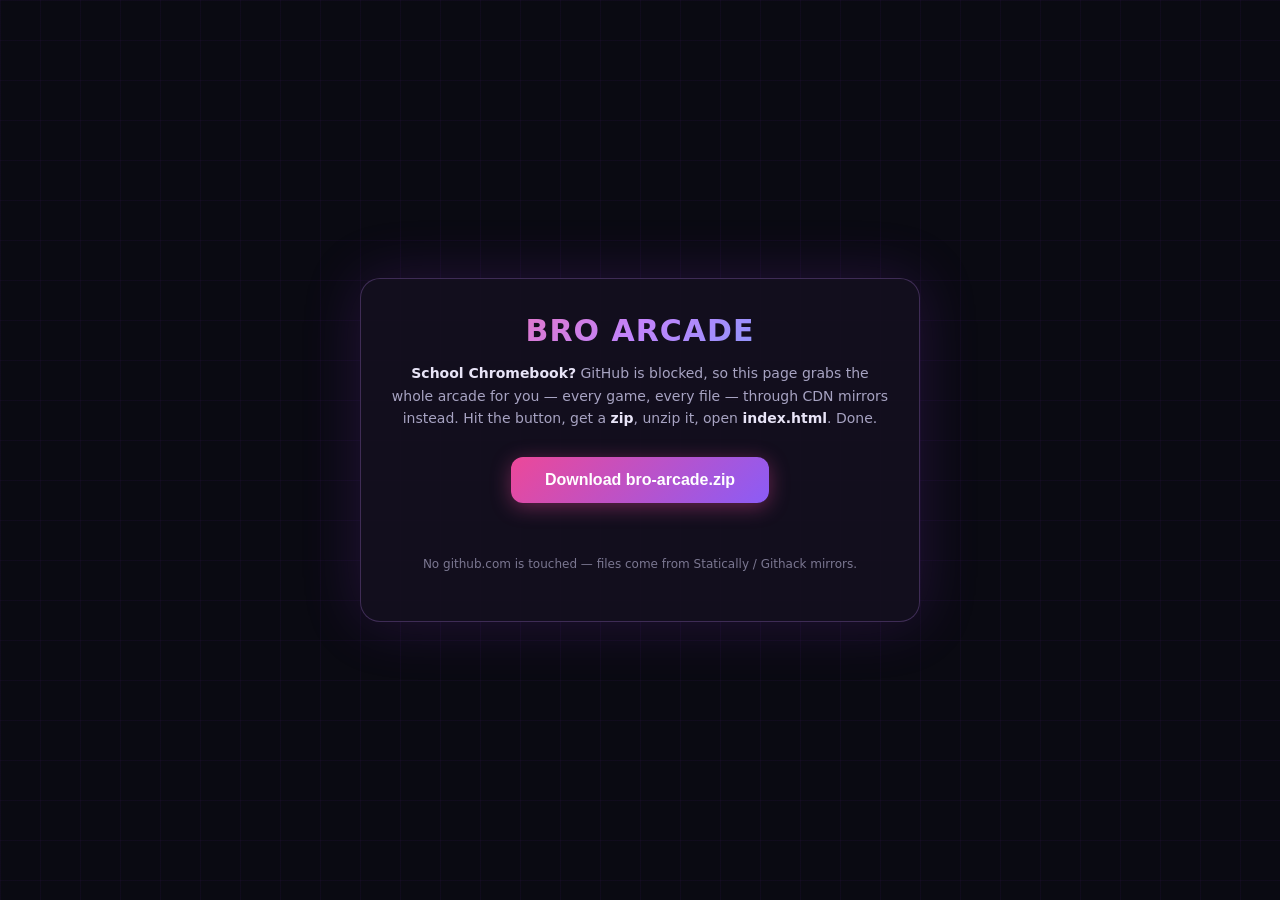
<file: download.html>
<!DOCTYPE html>
<html lang="en">
<head>
<meta charset="utf-8">
<meta name="viewport" content="width=device-width, initial-scale=1">
<title>Get Bro Arcade — no GitHub needed</title>
<style>
  * { box-sizing: border-box; }
  body {
    margin: 0; min-height: 100vh; display: flex; align-items: center; justify-content: center;
    background: #0a0a12; color: #f2f0fa; font-family: 'Segoe UI', system-ui, sans-serif;
    background-image:
      linear-gradient(rgba(147,51,234,0.05) 1px, transparent 1px),
      linear-gradient(90deg, rgba(147,51,234,0.05) 1px, transparent 1px);
    background-size: 40px 40px;
    padding: 24px;
  }
  .card {
    width: min(560px, 94vw); background: rgba(20,16,31,0.92);
    border: 1px solid rgba(192,132,252,0.25); border-radius: 20px;
    padding: 34px 30px; text-align: center;
    box-shadow: 0 0 60px rgba(147,51,234,0.18);
  }
  h1 { margin: 0 0 6px; font-size: 30px; letter-spacing: 1px;
    background: linear-gradient(135deg, #ff6b9d, #c084fc, #60a5fa);
    -webkit-background-clip: text; background-clip: text; color: transparent; }
  p { color: #a7a3c2; font-size: 14px; line-height: 1.6; }
  p b { color: #e8e4f7; }
  .btn {
    display: inline-block; margin-top: 14px; padding: 14px 34px; font-size: 16px; font-weight: 800;
    color: #fff; background: linear-gradient(135deg, #ec4899, #8b5cf6); border: 0; border-radius: 12px;
    cursor: pointer; box-shadow: 0 4px 20px rgba(236,72,153,0.4);
  }
  .btn:disabled { opacity: 0.5; cursor: wait; }
  .bar { height: 10px; background: rgba(255,255,255,0.08); border-radius: 99px; margin-top: 22px; overflow: hidden; display: none; }
  .bar > div { height: 100%; width: 0%; background: linear-gradient(90deg, #ec4899, #8b5cf6); border-radius: 99px; transition: width 0.2s; }
  #status { margin-top: 14px; font-size: 13px; color: #a7a3c2; min-height: 20px; }
  #status b { color: #e8e4f7; }
  .files { text-align: left; margin-top: 16px; max-height: 220px; overflow-y: auto; display: none;
    background: rgba(0,0,0,0.3); border-radius: 10px; padding: 12px 16px; font-size: 13px; }
  .files a { color: #c084fc; text-decoration: none; display: block; padding: 3px 0; }
  .tiny { margin-top: 18px; font-size: 12px; opacity: 0.7; }
</style>
</head>
<body>
<div class="card">
  <h1>BRO ARCADE</h1>
  <p><b>School Chromebook?</b> GitHub is blocked, so this page grabs the whole
  arcade for you — every game, every file — through CDN mirrors instead.
  Hit the button, get a <b>zip</b>, unzip it, open <b>index.html</b>. Done.</p>
  <button class="btn" id="dl">Download bro-arcade.zip</button>
  <div class="bar" id="bar"><div id="fill"></div></div>
  <div id="status"></div>
  <div class="files" id="files"></div>
  <p class="tiny">No github.com is touched — files come from Statically / Githack mirrors.</p>
</div>

<script>
(function () {
  'use strict';
  var REPO = { user: 'MonkeOnYT-glitch', repo: 'bro-arcade', branch: 'main' };
  var TIMEOUT = 15000;

  var PROXIES = [
    function (u) { return 'https://api.allorigins.win/raw?url=' + encodeURIComponent(u); },
    function (u) { return 'https://api.codetabs.com/v1/proxy?quest=' + encodeURIComponent(u); },
    function (u) { return 'https://corsproxy.io/?url=' + encodeURIComponent(u); }
  ];
  function mirrorUrls(path) {
    return [
      'https://cdn.statically.io/gh/' + REPO.user + '/' + REPO.repo + '/' + REPO.branch + '/' + path,
      'https://raw.githack.com/' + REPO.user + '/' + REPO.repo + '/' + REPO.branch + '/' + path
    ];
  }
  var JSZIP_URLS = [
    'https://cdn.statically.io/npm/jszip@3.10.1/dist/jszip.min.js',
    'https://cdn.jsdelivr.net/npm/jszip@3.10.1/dist/jszip.min.js',
    'https://unpkg.com/jszip@3.10.1/dist/jszip.min.js'
  ];

  var statusEl = document.getElementById('status');
  var fillEl = document.getElementById('fill');
  var barEl = document.getElementById('bar');
  function status(html) { statusEl.innerHTML = html; }
  function progress(done, total) {
    barEl.style.display = 'block';
    fillEl.style.width = (total ? (done / total * 100) : 0) + '%';
  }

  function fetchTimeout(url, ms) {
    var ctrl = new AbortController();
    var t = setTimeout(function () { ctrl.abort(); }, ms || TIMEOUT);
    return fetch(url, { signal: ctrl.signal }).then(
      function (r) { clearTimeout(t); return r; },
      function (e) { clearTimeout(t); throw e; });
  }

  function loadJsZip() {
    if (window.JSZip) return Promise.resolve();
    var chain = Promise.resolve();
    JSZIP_URLS.forEach(function (src) {
      chain = chain.then(function () {
        if (window.JSZip) return;
        return new Promise(function (resolve) {
          var s = document.createElement('script');
          s.src = src;
          s.onload = function () { resolve(); };
          s.onerror = function () { s.remove(); resolve(); };
          document.head.appendChild(s);
          setTimeout(resolve, 12000);
        });
      });
    });
    return chain.then(function () { return !!window.JSZip; });
  }

  function getTree() {
    var api = 'https://api.github.com/repos/' + REPO.user + '/' + REPO.repo +
      '/git/trees/' + REPO.branch + '?recursive=1';
    var chain = Promise.resolve(null);
    PROXIES.forEach(function (wrap) {
      chain = chain.then(function (found) {
        if (found) return found;
        return fetchTimeout(wrap(api)).then(function (r) {
          if (!r.ok) throw new Error('http ' + r.status);
          return r.json();
        }).then(function (j) {
          var files = (j.tree || []).filter(function (e) { return e.type === 'blob'; });
          return files.length ? files : null;
        }).catch(function () { return null; });
      });
    });
    return chain;
  }

  function fetchFile(path) {
    var urls = mirrorUrls(path);
    var chain = Promise.resolve(null);
    urls.forEach(function (u) {
      chain = chain.then(function (found) {
        if (found) return found;
        return fetchTimeout(u).then(function (r) {
          if (!r.ok) throw new Error('http ' + r.status);
          return r.arrayBuffer();
        }).catch(function () { return null; });
      });
    });
    return chain;
  }

  function showFileLinks(files) {
    var box = document.getElementById('files');
    box.style.display = 'block';
    box.innerHTML = '';
    files.forEach(function (f) {
      var a = document.createElement('a');
      a.href = mirrorUrls(f.path)[0];
      a.textContent = '⬇ ' + f.path;
      a.download = f.path.split('/').pop();
      box.appendChild(a);
    });
    status('Zip library was blocked too — grab the files <b>one by one</b> below. ' +
      'Keep the folder structure when you save them.');
  }

  document.getElementById('dl').addEventListener('click', function () {
    var btn = this;
    btn.disabled = true;
    status('Listing files…');
    progress(0, 1);
    getTree().then(function (files) {
      if (!files) {
        status('Couldn\'t reach the file list from here. Try another network.');
        btn.disabled = false;
        return;
      }
      status('Found <b>' + files.length + '</b> files. Downloading…');
      loadJsZip().then(function (hasZip) {
        if (!hasZip) { showFileLinks(files); btn.disabled = false; return; }
        var zip = new JSZip();
        var done = 0, failed = [];
        var queue = files.slice();
        function worker() {
          var f = queue.shift();
          if (!f) return Promise.resolve();
          return fetchFile(f.path).then(function (buf) {
            if (buf) zip.file(f.path, buf);
            else failed.push(f.path);
            done++;
            progress(done, files.length);
            status('Downloaded <b>' + done + '</b> / ' + files.length + ' files…');
          }).then(worker);
        }
        var workers = [];
        for (var i = 0; i < 6; i++) workers.push(worker());
        Promise.all(workers).then(function () {
          if (failed.length) {
            status('Skipped <b>' + failed.length + '</b> files (mirror hiccup): ' +
              failed.slice(0, 5).join(', ') + (failed.length > 5 ? '…' : ''));
          } else {
            status('Zipping…');
          }
          return zip.generateAsync({ type: 'blob' }, function (meta) {
            progress(meta.percent, 100);
            status('Zipping… <b>' + Math.round(meta.percent) + '%</b>');
          });
        }).then(function (blob) {
          var a = document.createElement('a');
          a.href = URL.createObjectURL(blob);
          a.download = 'bro-arcade.zip';
          document.body.appendChild(a);
          a.click();
          setTimeout(function () { URL.revokeObjectURL(a.href); a.remove(); }, 4000);
          status('✓ <b>bro-arcade.zip</b> downloaded. Unzip it, open <b>index.html</b>, and you\'re in.');
          btn.disabled = false;
        });
      });
    });
  });
})();
</script>
</body>
</html>
</file>
